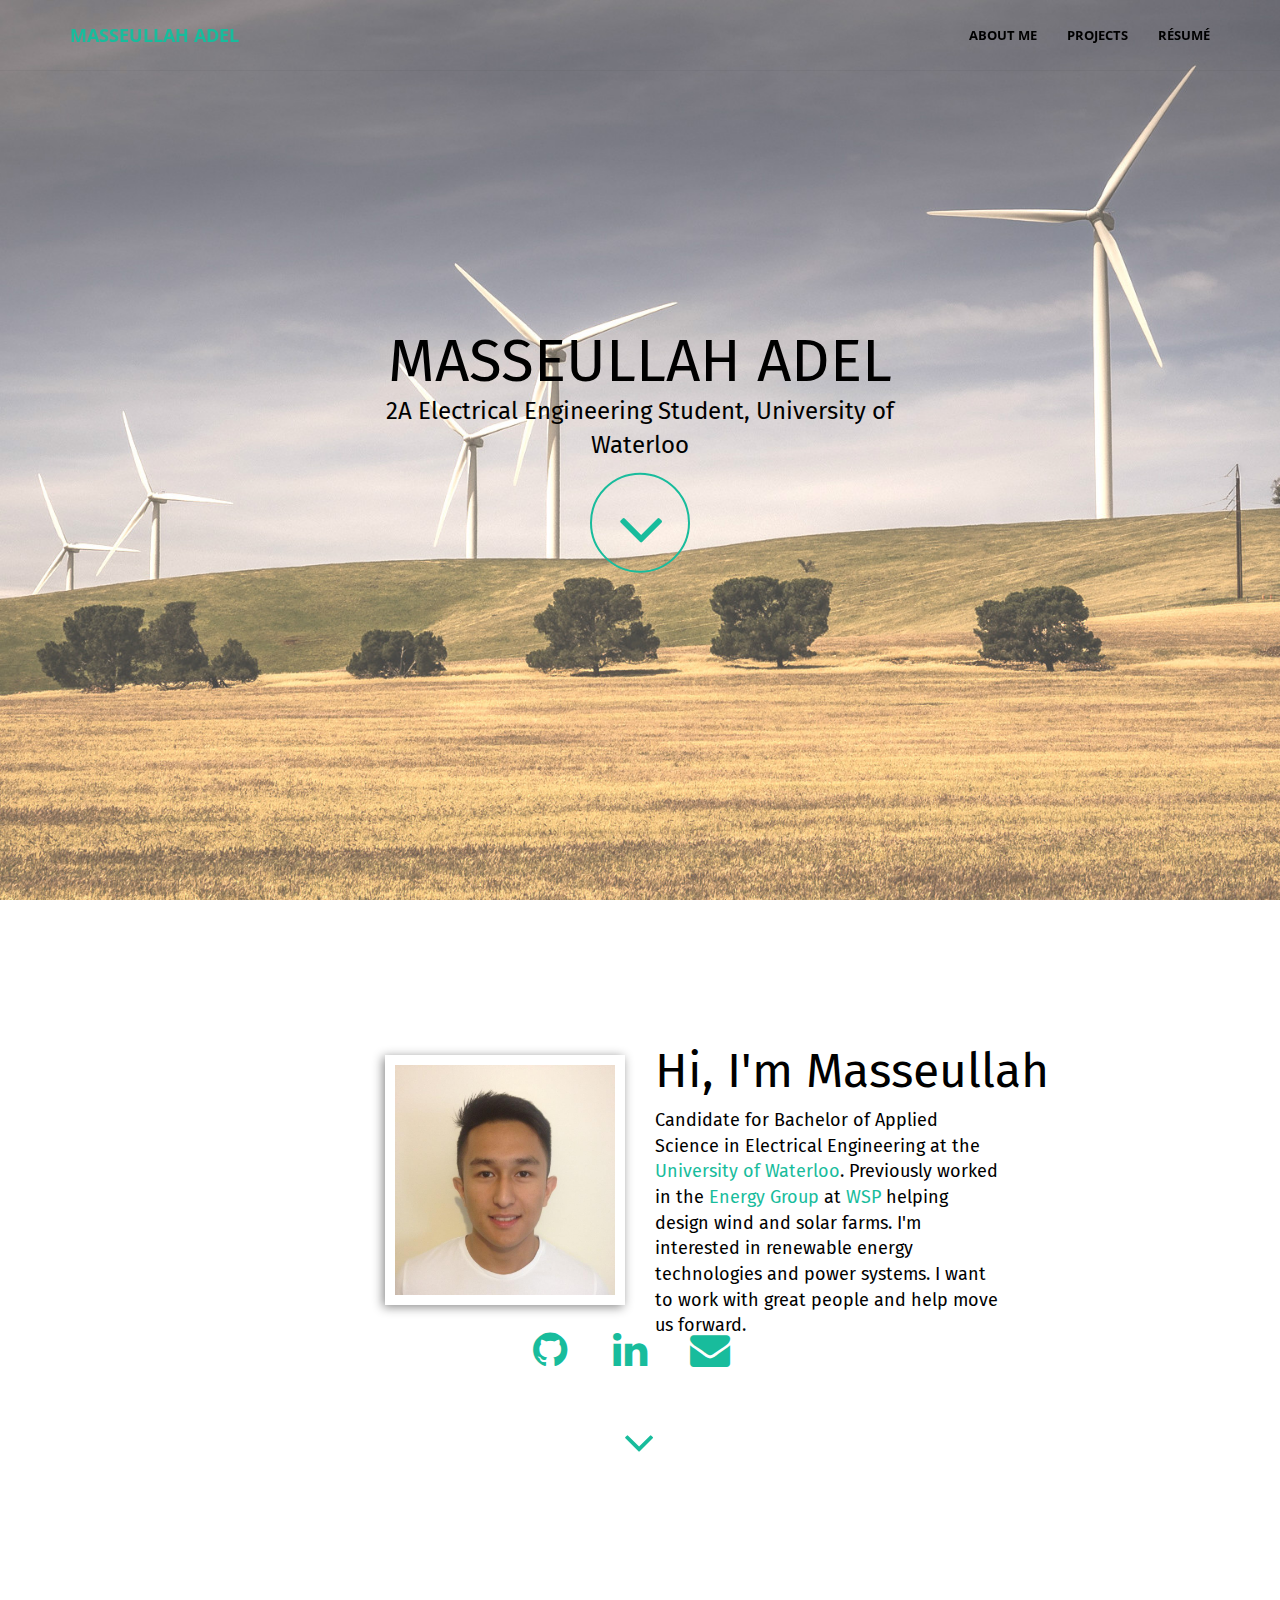
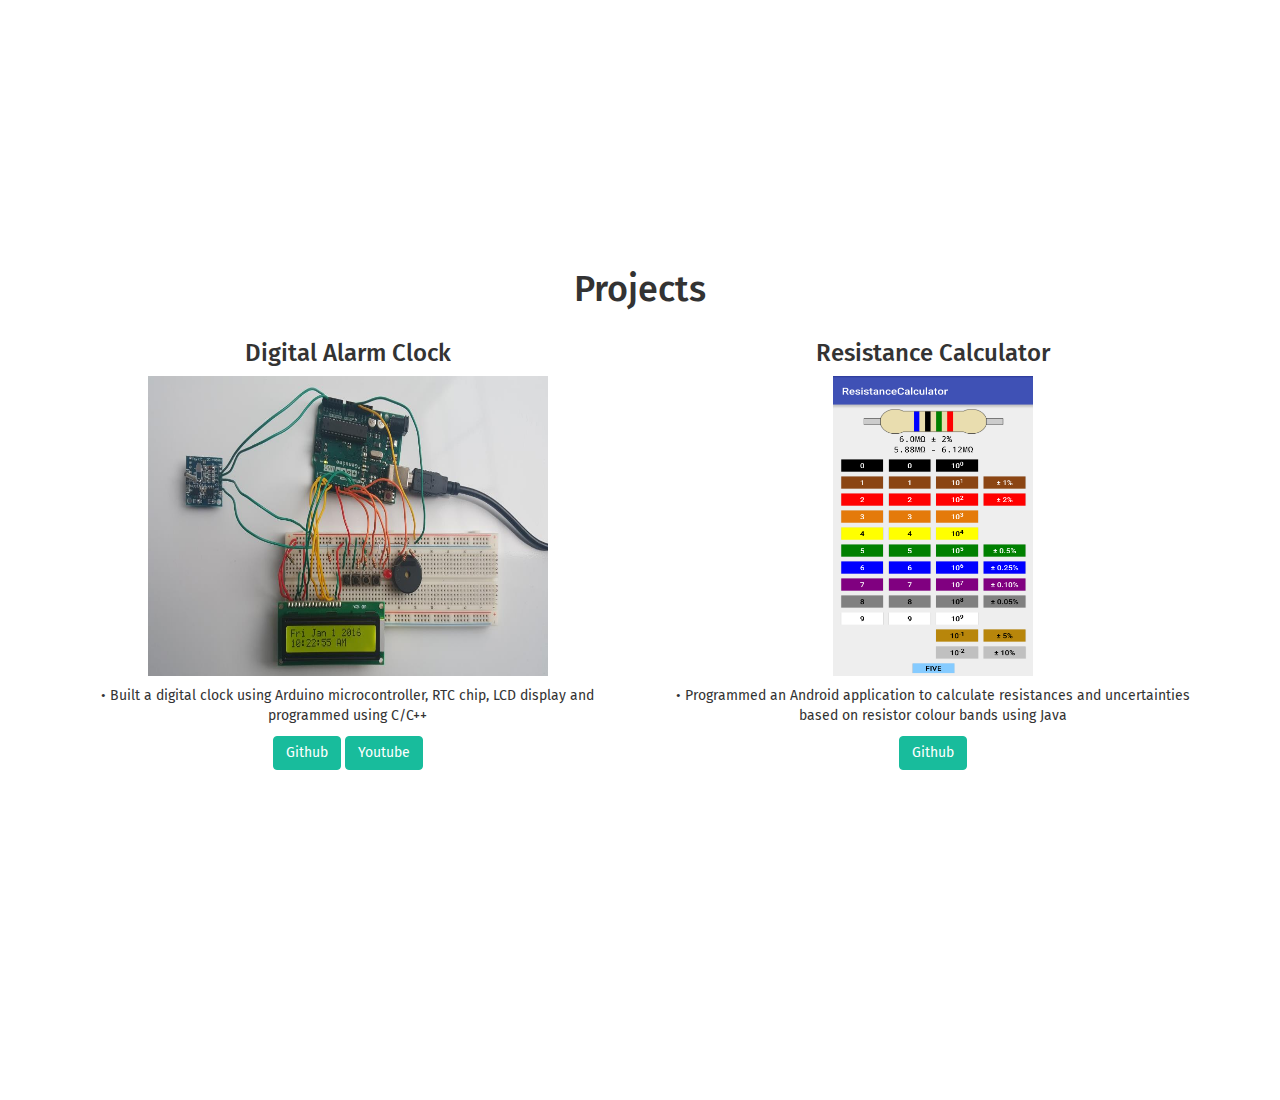
<file: index.html>
<!DOCTYPE html>
<html lang="en">

<head>

    <meta charset="utf-8">
    <meta http-equiv="X-UA-Compatible" content="IE=edge">
    <meta name="viewport" content="width=device-width, initial-scale=1">
    <meta name="description" content="">
    <meta name="author" content="">

    <title>Masseullah's Website</title>

    <!-- Bootstrap Core CSS -->
    <link href="css/bootstrap.min.css" rel="stylesheet">

    <!-- Custom CSS -->
    <link href="css/scrolling-nav.css" rel="stylesheet">
    
    <!-- Custom Fonts -->
    <link href='http://fonts.googleapis.com/css?family=Open+Sans:300italic,400italic,600italic,700italic,800italic,400,300,600,700,800' rel='stylesheet' type='text/css'>
    <link href='https://fonts.googleapis.com/css?family=Fira+Sans:400,700' rel='stylesheet' type='text/css'>
    <link rel="stylesheet" href="font-awesome/css/font-awesome.css" type="text/css">

</head>

<!-- The #page-top ID is part of the scrolling feature - the data-spy and data-target are part of the built-in Bootstrap scrollspy function -->

<body id="page-top" data-spy="scroll" data-target=".navbar-fixed-top">

    <!-- start Google Analytics -->
    <script>
        (function(i,s,o,g,r,a,m){i['GoogleAnalyticsObject']=r;i[r]=i[r]||function(){
        (i[r].q=i[r].q||[]).push(arguments)},i[r].l=1*new Date();a=s.createElement(o),
        m=s.getElementsByTagName(o)[0];a.async=1;a.src=g;m.parentNode.insertBefore(a,m)
        })(window,document,'script','//www.google-analytics.com/analytics.js','ga');
        ga('create', 'UA-71052977-1', 'auto');
        ga('send', 'pageview');
    </script>
    <!-- end Google Analytics -->

    <!-- Navigation -->
    <nav class="navbar navbar-default navbar-fixed-top" role="navigation">
        <div class="container">
        <!-- Brand and toggle get grouped for better mobile display -->
            <div class="navbar-header page-scroll">
                <button type="button" class="navbar-toggle" data-toggle="collapse" data-target=".navbar-ex1-collapse">
                    <span class="sr-only">Toggle navigation</span>
                    <span class="icon bar"></span>
                    <span class="icon-bar"></span>
                    <span class="icon-bar"></span>
                </button>
                <a class="navbar-brand page-scroll" href="/">Masseullah Adel</a>
            </div>

            <!-- Collect the nav links, forms, and other content for toggling -->
            <div class="collapse navbar-collapse navbar-ex1-collapse">
                <ul class="nav navbar-nav navbar-right">
                    <!-- Hidden li included to remove active class from about link when scrolled up past about section -->
                    <li class="hidden">
                        <a class="page-scroll" href="/"></a>
                    </li>
                    <li>
                        <a class="page-scroll" href="#about">About Me</a>
                    </li>
                    <li>
                        <a class="page-scroll" href="#projects">projects</a>
                    </li>
                    <li>
                        <a class="page-scroll" href="/resume/">Résumé</a>
                    </li>
                </ul>
            </div>
            <!-- /.navbar-collapse -->
        </div>
        <!-- /.container -->
    </nav>

    <!-- Intro Section -->
    <header>
        <div class="header-content">
            <div class="header-content-inner">
                <h1>Masseullah Adel</h1>
                <p>2A Electrical Engineering Student, University of Waterloo</p>
                <a href="#about" class="btn btn-circle page-scroll">
                    <i class="fa fa-angle-down"></i>
                </a>
            </div>
        </div>
    </header>
    <!-- About Section -->
    <section id="about" class="about-section">
        <div class="container">
            <div class="row">
                <div class="col-xs-12 col-sm-6" id="pic">
                    <img src = "profile.jpg"/>
                </div>
                <div class="col-xs-12 col-sm-6" id="bio">
                    <h1>Hi, I'm Masseullah</h1>
                    <p> Candidate for Bachelor of Applied Science in Electrical Engineering at the <a href="https://uwaterloo.ca/"target="new">University of Waterloo</a>.
                    Previously worked in the <a href="http://www.wspgroup.com/en/WSP-Canada/What-we-do/Markets/Energy/" target="new">Energy Group</a> at <a href="http://www.wspgroup.com/" target="new">WSP</a> helping design wind and solar farms.
                    I'm interested in renewable energy technologies and power systems. I want to work with great people and help move us forward.</p> 
                </div>
                <div class="col-md-4 col-md-offset-4 col-sm-6 col-sm-offset-3 col-xs-12">
                <ul id="icon-list">
                    <li>
                        <a href="https://github.com/masseullahadel" target="new" class="btn-social btn-outline"><i class="fa fa-2x fa-github"></i></i></a>
                    </li>
                    <li>
                        <a href="https://www.linkedin.com/in/masseullahadel" target="new" class="btn-social btn-outline"><i class="fa fa-2x fa-linkedin"></i></a>
                    </li>
                    <li>
                        <a href="mailto:madel@uwaterloo.ca" target="new" class="btn-social btn-outline"><i class="fa fa-2x fa-envelope"></i></i></a>
                    </li>
                </ul>
                </div>
            </div>
            <div class="page-down-projects">
            <a href="#project-name" class="btn btn-circle page-scroll">
                        <i class="fa fa-angle-down"></i>
            </a>
            </div>
        </div>
    </section>

    <!-- Projects Section -->
    <section id="projects" class="projects-section">
        <div class="container">
                        <!-- Projects Row -->
                            <div class="row">
                            <div class="col-sm-4 col-sm-offset-4">
                            <h1 id="project-name">Projects</h1>
                            </div>
                                <div class="col-xs-12 col-sm-6 portfolio-item">
                                    <h3>
                                        Digital Alarm Clock
                                    </h3>
                                    <img class="img-responsive" id="Clock" src="LCDClock1.jpg">
                                    <p>• Built a digital clock using Arduino microcontroller, RTC chip, LCD display and programmed using C/C++</p>
                                    <ul id="ClockLinks">
                                        <li>
                                            <a href="https://github.com/masseullahadel/LCDClock/blob/master/LCDClock.ino" target="new" class="btn btn-primary btn-xl page-scroll">Github</a>
                                        </li>
                                        <li>
                                            <a href="https://youtu.be/TnQWR0BW8zQ" target="new" class="btn btn-primary btn-xl page-scroll">Youtube</a>
                                        </li>
                                    </ul>
                                </div>
                                <div class="col-xs-12 col-sm-6 portfolio-item">
                                    <h3>
                                        Resistance Calculator
                                    </h3>
                                    <img class="img-responsive" id="ResistanceApp" src="resistance.png" >
                                        <p>• Programmed an Android application to calculate resistances and uncertainties based on resistor colour bands using Java</p>
                                        <a href="https://github.com/masseullahadel/ResistanceCalc" target="new" class="btn btn-primary btn-xl page-scroll">Github</a>
                                </div>
                            </div>
                        <!-- /.row -->
        </div>
    </section>

    <!-- jQuery -->
    <script src="js/jquery.js"></script>

    <!-- Bootstrap Core JavaScript -->
    <script src="js/bootstrap.min.js"></script>

    <!-- Scrolling Nav JavaScript -->
    <script src="js/jquery.easing.min.js"></script>
    <script src="js/scrolling-nav.js"></script>

</body>

</html>
</file>
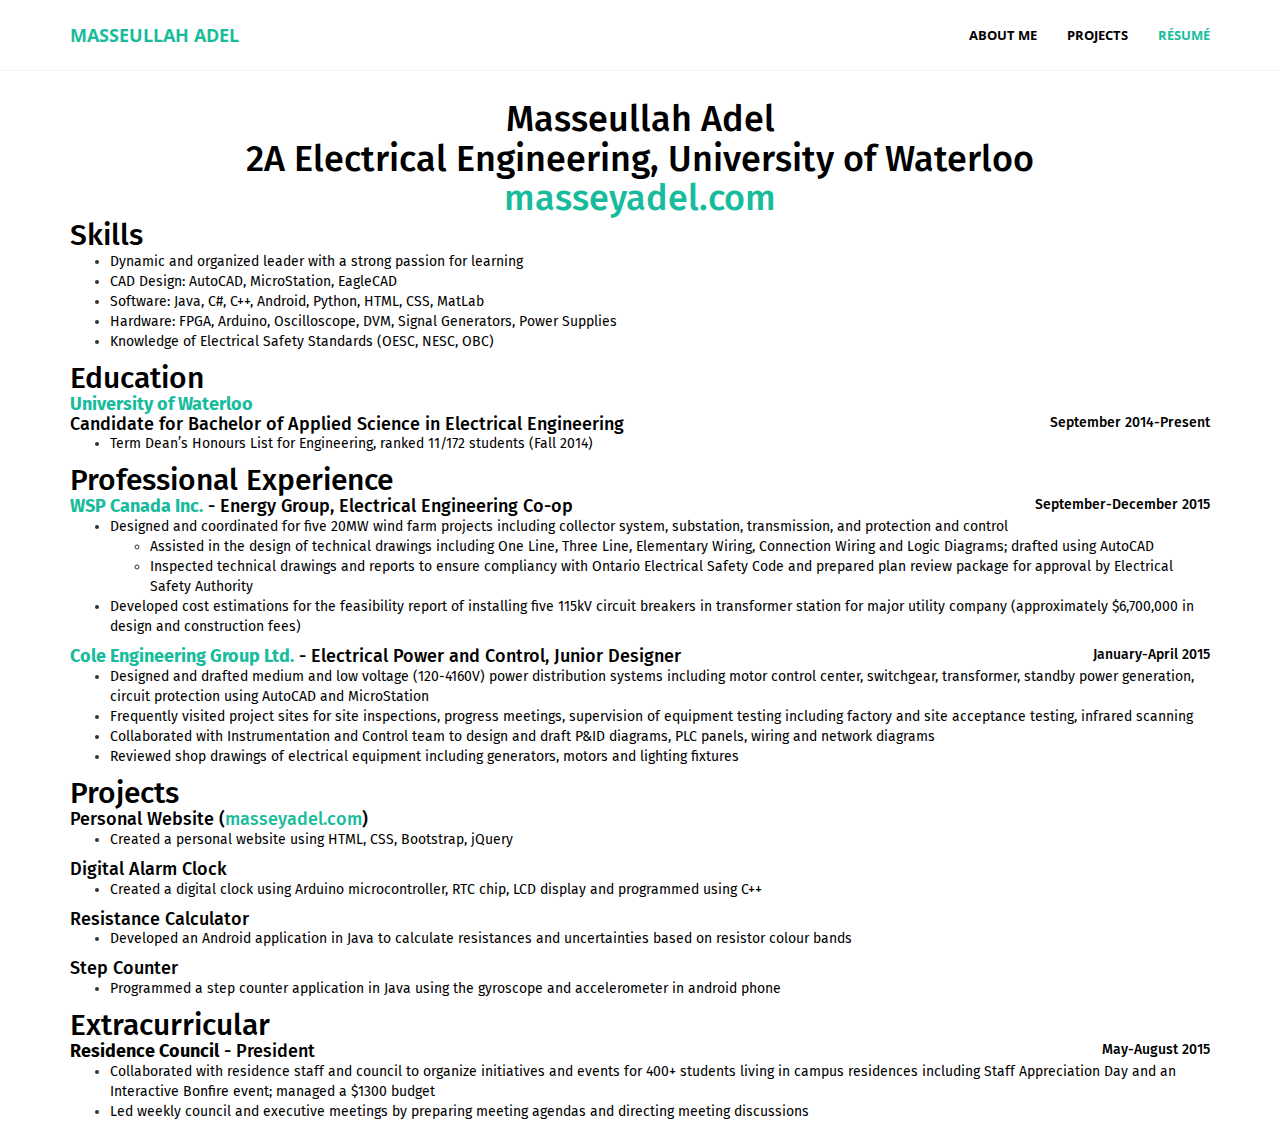
<file: resume/index.html>
<!DOCTYPE html>
<html lang="en">

<head>

    <meta charset="utf-8">
    <meta http-equiv="X-UA-Compatible" content="IE=edge">
    <meta name="viewport" content="width=device-width, initial-scale=1">
    <meta name="description" content="">
    <meta name="author" content="">

    <title>Masseullah's Website</title>

    <!-- Bootstrap Core CSS -->
    <link href="../css/bootstrap.min.css" rel="stylesheet">

    <!-- Custom CSS -->
    <link href="../css/resume.css" rel="stylesheet">
    
    <!-- Custom Fonts -->
    <link href='http://fonts.googleapis.com/css?family=Open+Sans:300italic,400italic,600italic,700italic,800italic,400,300,600,700,800' rel='stylesheet' type='text/css'>
    <link href='https://fonts.googleapis.com/css?family=Fira+Sans:400,700' rel='stylesheet' type='text/css'>
    <link rel="stylesheet" href="../font-awesome/css/font-awesome.css" type="text/css">

</head>

<!-- The #page-top ID is part of the scrolling feature - the data-spy and data-target are part of the built-in Bootstrap scrollspy function -->

<body id="page-top" data-spy="scroll" data-target=".navbar-fixed-top">

    <!-- start Google Analytics -->
    <script>
        (function(i,s,o,g,r,a,m){i['GoogleAnalyticsObject']=r;i[r]=i[r]||function(){
        (i[r].q=i[r].q||[]).push(arguments)},i[r].l=1*new Date();a=s.createElement(o),
        m=s.getElementsByTagName(o)[0];a.async=1;a.src=g;m.parentNode.insertBefore(a,m)
        })(window,document,'script','//www.google-analytics.com/analytics.js','ga');
        ga('create', 'UA-71052977-1', 'auto');
        ga('send', 'pageview');
    </script>
    <!-- end Google Analytics -->

    <!-- Navigation -->
    <nav class="navbar navbar-default navbar-fixed-top" role="navigation">
        <div class="container">
            <div class="navbar-header page-scroll">
                <button type="button" class="navbar-toggle" data-toggle="collapse" data-target=".navbar-ex1-collapse">
                    <span class="sr-only">Toggle navigation</span>
                    <span class="icon bar"></span>
                    <span class="icon-bar"></span>
                    <span class="icon-bar"></span>
                </button>
                <a class="navbar-brand page-scroll" href="/">Masseullah Adel</a>
            </div>

            <!-- Collect the nav links, forms, and other content for toggling -->
            <div class="collapse navbar-collapse navbar-ex1-collapse">
                <ul class="nav navbar-nav navbar-right">
                    <!-- Hidden li included to remove active class from about link when scrolled up past about section -->
                    <li class="hidden">
                        <a class="page-scroll" href="/"></a>
                    </li>
                    <li>
                        <a class="page-scroll" href="../#about">About Me</a>
                    </li>
                    <li>
                        <a class="page-scroll" href="../#projects">projects</a>
                    </li>
                    <li>
                        <a class="page-scroll" id="resume-button" href="/resume/">Résumé</a>
                    </li>
                </ul>
            </div>
            <!-- /.navbar-collapse -->
        </div>
        <!-- /.container -->
    </nav>
    
    <!-- Resume Section -->
    <section id="resume" class="resume-section">
        <div class="container">
            <div class="row">
                <div class="col-lg-12">
                    <h1>Masseullah Adel</h1>
                    <h1>2A Electrical Engineering, University of Waterloo</h1>
                    <h1><a href="https://www.masseyadel.com" target="new">masseyadel.com</a></h1>
                </div>  
            </div>
            <h2>Skills</h2>
            <ul>
                <li>
                    <p>Dynamic and organized leader with a strong passion for learning</p>
                </li>
                <li>
                    <p>CAD Design: AutoCAD, MicroStation, EagleCAD</p>
                </li>
                <li>
                    <p>Software: Java, C#, C++, Android, Python, HTML, CSS, MatLab</p>
                </li>
                <li>
                    <p>Hardware: FPGA, Arduino, Oscilloscope, DVM, Signal Generators, Power Supplies</p>
                </li>
                <li>
                    <p>Knowledge of Electrical Safety Standards (OESC, NESC, OBC)</p>
                </li>
            </ul> 
            <h2>Education</h2>
            <h4 id ="school"><a href="https://uwaterloo.ca/" target="new">University of Waterloo</a></h4>
            <ul id="item-date">
                <li id="item-date-list">
                    <h4 id="item-date-title">Candidate for Bachelor of Applied Science in Electrical Engineering</h4>
                </li>
                <li id="item-date-list">
                    <h5 id="item-date-date">September 2014-Present</h5>
                </li>
            </ul>
            <ul id ="description">
            <br></br>
                <li>
                    <p>Term Dean’s Honours List for Engineering, ranked 11/172 students (Fall 2014)</p>
                </li>
            </ul>
            <h2>Professional Experience</h2>
            <ul id="item-date">
                <li id="item-date-list">
                    <h4 id="item-date-title"><b><a href="http://www.wspgroup.com/en/WSP-Canada/" target="new">WSP Canada Inc.</b></a> - Energy Group, Electrical Engineering Co-op</h4>
                </li>
                <li id="item-date-list">
                    <h5 id="item-date-date">September-December 2015</h5>
                </li>
            </ul>
            <ul id ="description">
            <br></br>
                <li>
                    <p>Designed and coordinated for five 20MW wind farm projects including collector system, substation, transmission, and protection and control</p>
                    <ul>
                        <li>
                            <p>Assisted in the design of technical drawings including One Line, Three Line, Elementary Wiring, Connection Wiring and Logic Diagrams; drafted using AutoCAD</p>
                        </li>
                        <li>
                            <p>Inspected technical drawings and reports to ensure compliancy with Ontario Electrical Safety Code and prepared plan review package for approval by Electrical Safety Authority</p>
                        </li>
                    </ul>
                </li>
                <li>
                    <p>Developed cost estimations for the feasibility report of installing five 115kV circuit breakers in transformer station for major utility company (approximately $6,700,000 in design and construction fees)</p>
                </li>
            </ul>
            <ul id="item-date">
                <li id="item-date-list">
                    <h4 id="item-date-title"><b><a href="http://coleengineering.ca/" target="new">Cole Engineering Group Ltd.</b></a> - Electrical Power and Control, Junior Designer</h4>
                </li>
                <li id="item-date-list">
                    <h5 id="item-date-date">January-April 2015</h5>
                </li>
            </ul>
            <ul id="description">
            <br></br>
                <li>
                    <p>Designed and drafted medium and low voltage (120-4160V) power distribution systems including motor control center, switchgear, transformer, standby power generation, circuit protection using AutoCAD and MicroStation</p>
                </li>
                <li>
                    <p>Frequently visited project sites for site inspections, progress meetings, supervision of equipment testing including factory and site acceptance testing, infrared scanning</p>
                </li>
                <li>
                    <p>Collaborated with Instrumentation and Control team to design and draft P&ID diagrams, PLC panels, wiring and network diagrams</p>
                </li>
                <li>
                    <p>Reviewed shop drawings of electrical equipment including generators, motors and lighting fixtures</p>
                </li>
            </ul>
            <h2>Projects</h2>
            <h4>Personal Website (<a href="https://www.masseyadel.com" target="new">masseyadel.com</a>)</h2>
            <ul>
                <li>
                    <p>Created a personal website using HTML, CSS, Bootstrap, jQuery</p>
                </li>
            </ul>
            <h4>Digital Alarm Clock</h4>
            <ul>
                <li>
                    <p>Created a digital clock using Arduino microcontroller, RTC chip, LCD display and programmed using C++
                </li>
            </ul>
            <h4>Resistance Calculator</h4>
            <ul>
                <li>
                    <p>Developed an Android application in Java to calculate resistances and uncertainties based on resistor colour bands
                </li>
            </ul>
            <h4>Step Counter</h4>
            <ul>
                <li>
                    <p>Programmed a step counter application in Java using the gyroscope and accelerometer in android phone
                </li>
            </ul>
            <h2>Extracurricular</h2>
            <ul id="item-date">
                <li id="item-date-list">
                    <h4 id="item-date-title"><b>Residence Council</b> - President</h4>
                </li>
                <li id="item-date-list">
                    <h5 id="item-date-date">May-August 2015</h5>
                </li>
            </ul>
            <ul id ="description">
            <br></br>
                <li>
                    <p>Collaborated with residence staff and council to organize initiatives and events for 400+ students living in campus residences including Staff Appreciation Day and an Interactive Bonfire event; managed a $1300 budget</p>
                </li>
                <li>
                    <p>Led weekly council and executive meetings by preparing meeting agendas and directing meeting discussions<p>
                </li>
            </ul>
        </div>
    </section>
    
    
    
    <!-- jQuery -->
    <script src="../js/jquery.js"></script>

    <!-- Bootstrap Core JavaScript -->
    <script src="../js/bootstrap.min.js"></script>

    <!-- Scrolling Nav JavaScript -->
    <script src="../js/jquery.easing.min.js"></script>
    <script src="../js/scrolling-nav.js"></script>

</body>

</html>
</file>
<file: css/scrolling-nav.css>
html {
    width: 100%;
    height: 100%;
}

body {
    width: 100%;
    height: 100%;
    font-family: 'Fira Sans', sans-serif;
}

.navbar-default {
    border-color: rgba(34,34,34,.05);
    width: 100%;
    font-family: 'Open Sans','Helvetica Neue',Arial,sans-serif;
    background-color: #fff;
    -webkit-transition: all .35s;
    -moz-transition: all .35s;
    transition: all .35s;
}

.navbar-default .navbar-header .navbar-brand {
    text-transform: uppercase;
    font-family: 'Open Sans','Helvetica Neue',Arial,sans-serif;
    font-weight: 700;
    color: #18bc9c;
}

.navbar-default .navbar-header .navbar-brand:hover,
.navbar-default .navbar-header .navbar-brand:focus {
    color: #18bc9c;
}

.navbar-default .nav > li>a,
.navbar-default .nav>li>a:focus {
    text-transform: uppercase;
    font-size: 13px;
    font-weight: 700;
    color: #222;
}

.navbar-default .nav > li>a:hover,
.navbar-default .nav>li>a:focus:hover {
    color: #18bc9c;
}

.navbar-default .nav > li.active>a,
.navbar-default .nav>li.active>a:focus {
    color: #18bc9c!important;
    background-color: transparent;
}

.navbar-default .nav > li.active>a:hover,
.navbar-default .nav>li.active>a:focus:hover {
    background-color: transparent;
}

@media(min-width:768px) {
    .navbar-default {
        background-color: transparent;
    }

    .navbar-default .navbar-header .navbar-brand,
    .navbar-default .navbar-header .navbar-brand:focus {
        color: #18bc9c;
    }

    .navbar-default .navbar-header .navbar-brand:hover {
        color: #18bc9c;
    }

    .navbar-default .nav > li>a,
    .navbar-default .nav>li>a:focus {
        color: black;
    }

    .navbar-default .nav > li>a:hover,
    .navbar-default .nav>li>a:focus:hover {
        color: #18bc9c;
    }

    .navbar-default.affix {
        border-color: rgba(34,34,34,.1);
        background-color: #fff;
    }

    .navbar-default.affix .navbar-header .navbar-brand {
        font-size: 14px;
        color: #18bc9c;
    }

    .navbar-default.affix .navbar-header .navbar-brand:hover,
    .navbar-default.affix .navbar-header .navbar-brand:focus {
        color: #18bc9c;
    }

    .navbar-default.affix .nav > li>a,
    .navbar-default.affix .nav>li>a:focus {
        color: black;
    }

    .navbar-default.affix .nav > li>a:hover,
    .navbar-default.affix .nav>li>a:focus:hover {
        color: #18bc9c;
    }
}

@media(min-width:767px) {
    .navbar {
        padding: 10px 0;
        -webkit-transition: background .5s ease-in-out,padding .5s ease-in-out;
        -moz-transition: background .5s ease-in-out,padding .5s ease-in-out;
        transition: background .5s ease-in-out,padding .5s ease-in-out;
    }

    .top-nav-collapse {
        padding: 0;
    }
}

header {
    position: relative;
    width: 100%;
    min-height: auto;
    text-align: center;
    background-image: url(../background_filter.jpg);
    background-position: center;
    -webkit-background-size: cover;
    -moz-background-size: cover;
    background-size: cover;
    -o-background-size: cover;
}
header .header-content {
    position: relative;
    width: 100%;
    text-align: center;
}

header .header-content .header-content-inner h1 {
    margin-top: 0;
    margin-bottom: 0;
    text-transform: uppercase;
    font-weight: 400;
    font-size: 60px;
    color: black;
}

header .header-content .header-content-inner p {
    font-size: 24px;
    color: black;
}

@media(min-width:768px) {
    header {
        min-height: 100%;
    }

    header .header-content {
        position: absolute;
        top: 50%;
        padding: 0 50px;
        -webkit-transform: translateY(-50%);
        -ms-transform: translateY(-50%);
        transform: translateY(-50%);
    }

    header .header-content .header-content-inner {
        margin-right: auto;
        margin-left: auto;
        max-width: 1000px;
    }

    header .header-content .header-content-inner p {
        margin-right: auto;
        margin-left: auto;
        max-width: 60%;
        font-size: 24px;
    }
}

@media(max-width:768px){
    header{
        min-height: 100%;
    }
    header .header-content .header-content-inner h1{
        font-size: 36px;
    }
    header .header-content .header-content-inner p{
        font-size: 18px;
    }
    header .header-content {
        position: absolute;
        top: 60%;
        padding: 0 50px;
        -webkit-transform: translateY(-50%);
        -ms-transform: translateY(-50%);
        transform: translateY(-50%);
    }
}

.btn-circle,
.btn-circle:visited,
.btn-circle:focus {
    width: 100px;
    height: 100px;
    border: 2px solid #18bc9c;
    border-radius: 100%!important;
    padding-top: 2px;
    padding-right: 10px;
    font-size: 75px;
    color: #18bc9c;
    background: 0 0;
    -webkit-transition: background .2s ease-in-out;
    -moz-transition: background .2s ease-in-out;
    transition: background .1s ease-in-out;
}

.btn-circle:hover
{
    outline: 0;
    color: #18bc9c;
    background: rgba(255,255,255,.3);
}

/*-----About Page Styling-----*/

.about-section {
    height: 100%;
    padding-top: 125px;
    background: #fff;
}

.about-section h1 {
    float: left;
    font-weight: 400;
    width: 90%;
    font-size: 48px;
    color: black;
}

.about-section p {
    float: left;
    font-size: 18px;
    color: black;
    height: 175px;
    text-align: left;
    width: 350px;
}

.about-section img
{
    margin-top: 30px;
    float: right;
    display: block;
    height: 250px;
    width: 240px;
    padding:10px;
    border:2px #e5e5e5;
    background-color:white;
    box-shadow: -2px 2px 10px #888888;
}
.about-section p a {
  color: #18bc9c;
  text-decoration: none;
  font-size: 18px;
}

.about-section p a:hover {
    color:#74d692;
    border-bottom: 1px solid;
}

@media(max-width:1000px) {
.about-section{
    padding-top: 35px;
    height: auto;
}
.about-section h1{
    font-size: 30px;
    float: none;
    display: block;
    margin-left: auto;
    margin-right: auto;
    text-align: center;
}
.about-section p{
    float: none;
    text-align: center;
    margin-left: auto;
    margin-right: auto;
    display: block;
    width: 90%;
}
.about-section img{
    float: none;
    margin-right: auto;
    margin-left: auto;
    display: block;
}
.about-section #icon-list{
    margin-right: auto;
    margin-left: auto;
    display: block;
    margin-top: 40px;
}
}
.about-section #icon-list{
    list-style-type: none;
}


.btn-social {
    display: inline-block;
    width: 60px;
    height: 60px;
    float:left;
	margin: 0 20px;
    border: none;
    border-radius: 100%;
    text-align: center;
    padding: 10px;
    font-size: 20px;
    line-height: 45px;
    color: #18bc9c;
}


.btn-outline,
.btn-outline:visited,
.btn-outline:focus  {
    border: none;
    margin-top: 15px;
    font-size: 20px;
    margin-right: 0px;
    color: #18bc9c;
    background: 0 0;
    -webkit-transition: background .3s ease-in-out;
    -moz-transition: background .3s ease-in-out;
    transition: background .3s ease-in-out;
}
.btn:focus,
.btn:active,
.btn.hover {
    outline: 0;
}
.btn-outline:hover {
    border: none;
    color: #fff;
    background: #18bc9c;
}

.page-down-projects .btn-circle,
.page-down-projects .btn-circle:visited,
.page-down-projects .btn-circle:focus {
    width: 75px;
    height: 75px;
    border: none;
    border-radius: 100%!important;
    padding-top: 8px;
    padding-left: 8px;
    font-size: 50px;
    color: #18bc9c;
    background: 0 0;
    -webkit-transition: background .3s ease-in-out;
    -moz-transition: background .3s ease-in-out;
    transition: background .3s ease-in-out;
    margin-left: auto;
    margin-right: auto;
    display: block;
    margin-top: 20px;
    
}

.page-down-projects .btn-circle:hover
{
    outline: 0;
    color: white;
    background: #18bc9c;
}

.projects-section {
    height: 100%;
    padding-top: 50px;
    text-align: center;
    background: #fff;
}
.projects-section #Clock{
    width: 400px;
    height: 300px;
    margin-right:auto;
    margin-left:auto;
    display:block;
    margin-bottom: 10px;
}
.projects-section #ResistanceApp{
    width: 200px;
    height: 300px;
    margin-right:auto;
    margin-left:auto;
    display:block;
    margin-bottom: 10px;
}

.btn-primary {
    border-color: #18bc9c;
    color: #fff;
    margin-bottom: 10px;
    background-color: #18bc9c;
    -webkit-transition: all .35s;
    -moz-transition: all .35s;
    transition: all .35s;
}

.btn-primary:hover,
.btn-primary:focus,
.btn-primary.focus,
.btn-primary:active,
.btn-primary.active,
.open > .dropdown-toggle.btn-primary {
    border-color: #5dd0b9;
    color: #fff;
    background-color: #5dd0b9;
}

.btn-primary:active,
.btn-primary.active,
.open > .dropdown-toggle.btn-primary {
    background-image: none;
}

.projects-section #ClockLinks{
    list-style-type: none;
    padding: 0;
    margin: 0;
}

.projects-section #ClockLinks li {
    display: inline;
}
</file>
<file: css/resume.css>
html {
    width: 100%;
    height: 100%;
}

body {
    width: 100%;
    height: 100%;
    font-family: 'Fira Sans', sans-serif;
}

.navbar-default {
    border-color: rgba(34,34,34,.05);
    font-family: 'Open Sans','Helvetica Neue',Arial,sans-serif;
    background-color: #fff;
    -webkit-transition: all .35s;
    -moz-transition: all .35s;
    transition: all .35s;
}

.navbar-default .navbar-header .navbar-brand {
    text-transform: uppercase;
    font-family: 'Open Sans','Helvetica Neue',Arial,sans-serif;
    font-weight: 700;
    color: #18bc9c;
}

.navbar-default .navbar-header .navbar-brand:hover,
.navbar-default .navbar-header .navbar-brand:focus {
    color: #18bc9c;
}

.navbar-default .nav > li>a,
.navbar-default .nav>li>a:focus {
    text-transform: uppercase;
    font-size: 13px;
    font-weight: 700;
    color: #222;
}

.navbar-default .nav > li>a:hover,
.navbar-default .nav>li>a:focus:hover {
    color: #18bc9c;
}

.navbar-default .nav > li.active>a,
.navbar-default .nav>li.active>a:focus {
    color: #18bc9c!important;
    background-color: transparent;
}

.navbar-default .nav > li.active>a:hover,
.navbar-default .nav>li.active>a:focus:hover {
    background-color: transparent;
}

@media(min-width:768px) {
    .navbar-default {
        background-color: #fff;
    }

    .navbar-default .navbar-header .navbar-brand,
    .navbar-default .navbar-header .navbar-brand:focus {
        color: #18bc9c;
    }

    .navbar-default .navbar-header .navbar-brand:hover {
        color: #18bc9c;
    }

    .navbar-default .nav > li>a,
    .navbar-default .nav>li>a:focus {
        color: black;
    }

    .navbar-default .nav > li>a:hover,
    .navbar-default .nav>li>a:focus:hover {
        color: #18bc9c;
    }

    .navbar-default.affix {
        border-color: rgba(34,34,34,.1);
        background-color: #fff;
    }

    .navbar-default.affix .navbar-header .navbar-brand {
        font-size: 14px;
        color: #18bc9c;
    }

    .navbar-default.affix .navbar-header .navbar-brand:hover,
    .navbar-default.affix .navbar-header .navbar-brand:focus {
        color: #18bc9c;
    }

    .navbar-default.affix .nav > li>a,
    .navbar-default.affix .nav>li>a:focus {
        color: black;
    }

    .navbar-default.affix .nav > li>a:hover,
    .navbar-default.affix .nav>li>a:focus:hover {
        color: #18bc9c;
    }
    
    .navbar-default #resume-button{
        color: #18bc9c;
    }
}

@media(min-width:767px) {
    .navbar {
        padding: 10px 0;
        -webkit-transition: background .5s ease-in-out,padding .5s ease-in-out;
        -moz-transition: background .5s ease-in-out,padding .5s ease-in-out;
        transition: background .5s ease-in-out,padding .5s ease-in-out;
    }

    .top-nav-collapse {
        padding: 0;
    }
}

.resume-section {
    height: 100%;
    padding-top: 100px;
    text-align: center;
    background: #fff;
    font-family: 'Fira Sans', sans-serif;
}

.resume-section h1 {
    color: black;
    margin-bottom:0px;
    margin-top: 0px;
}

.resume-section h2 {
    text-align: left;
    color: black;
    margin-bottom:0px;
    margin-top: 0px;
}
.resume-section h3 {
    text-align: left;
    color: black;
    margin-bottom:0px;
    margin-top: 0px;
}
.resume-section #school{
    font-weight: bold;
}
.resume-section h4 {
    text-align: left;
    color: black;
    margin-bottom:0px;
    margin-top: 0px;
}
.resume-section h5{
    color: black;
    margin-bottom:0px;
    margin-top: 0px;
}
.resume-section #item-date{
    list-style-type: none;
    padding: 0;
}
@media(min-width: 1000px){
    br{
        display:none;
    }
    
}
.resume-section #item-date-title{
    float: left;
}
.resume-section #item-date-date{
    float:right;
}
.resume-section #item-date-list{
    display:inline;
}
.resume-section ul p{
    color: black;
    text-align:left;
    margin-top: 0px;
    margin-bottom: 0px;
}
.resume-section #description{
  clear:left;
}

.resume-section a {
  color: #18bc9c;
  text-decoration: none;
}

.resume-section a:hover {
    color:#74d692;
    border-bottom: 1px solid;
}
</file>
